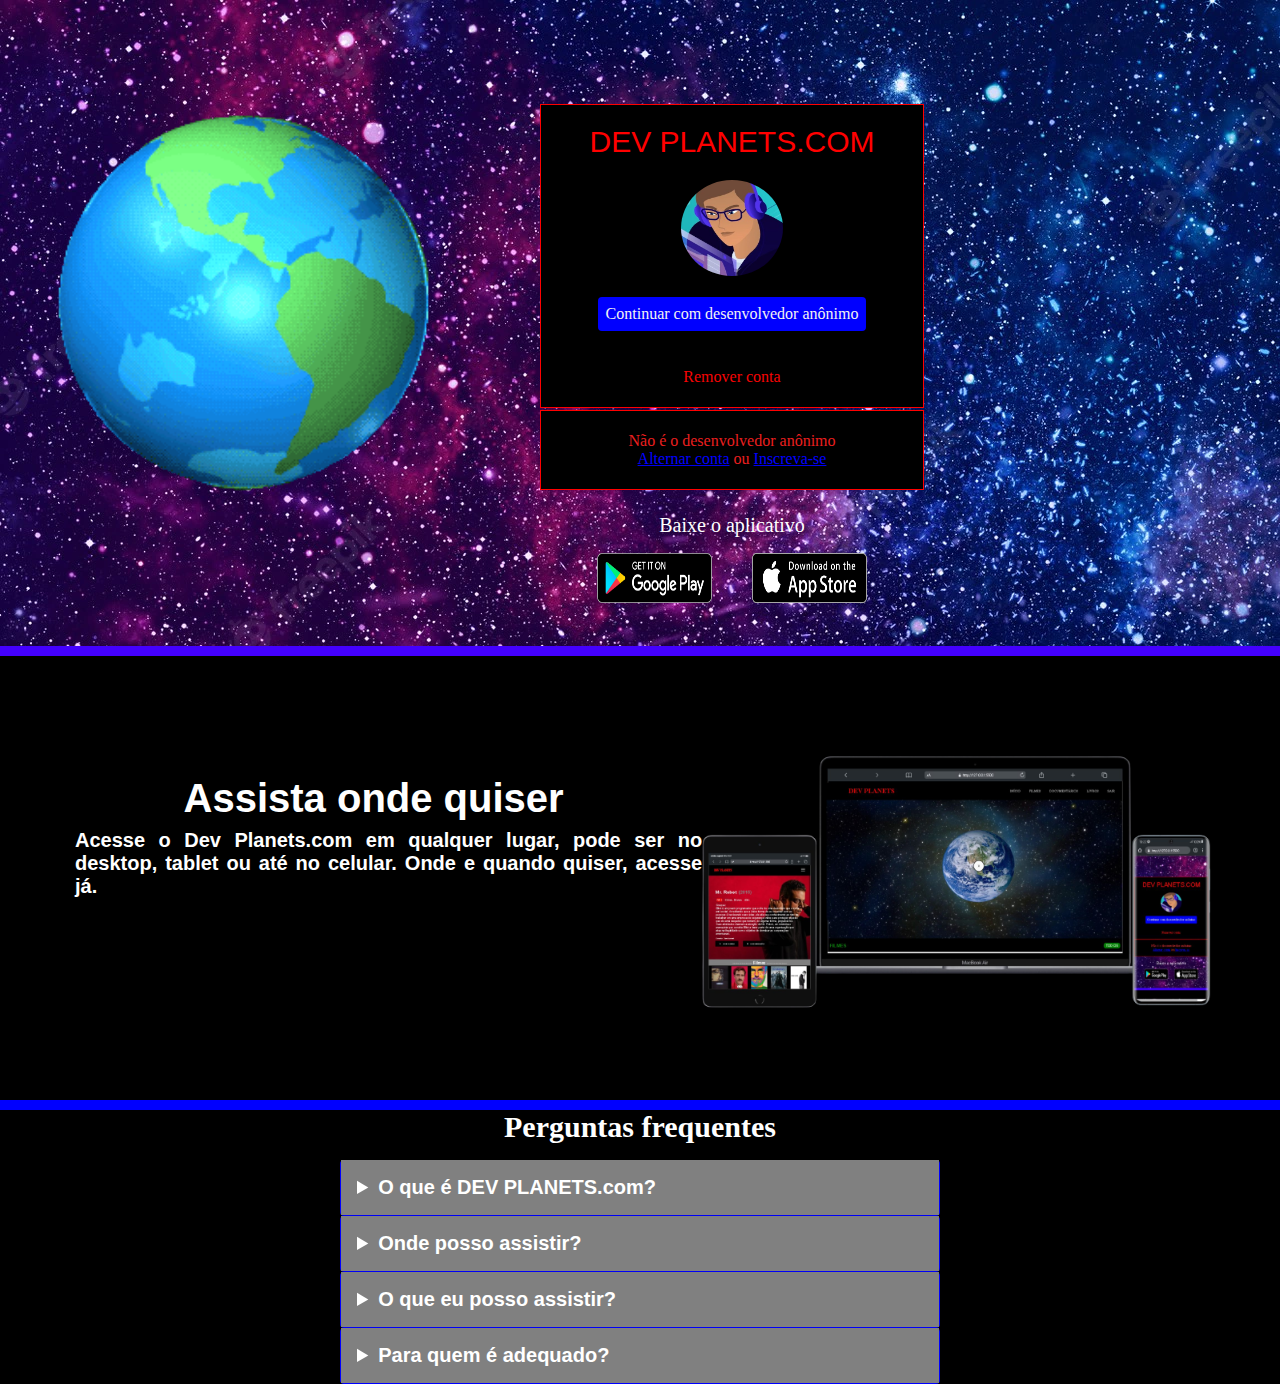
<file: index.html>
<!DOCTYPE html>
<html lang="pt-br">
<head>
    <meta charset="UTF-8">
    <meta name="viewport" content="width=device-width, initial-scale=1.0">
    <link rel="stylesheet" href="css/style.css">
    <link rel="stylesheet" href="css/responsive.css">
    <script type="text/javascript" src="https://cdnjs.cloudflare.com/ajax/libs/jquery/3.5.1/jquery.min.js"></script>
    <title>Dev Planets.com</title>
</head>
<body> <!--Aqui começa toda a parte da area de login e do planeta girando-->
    <div class="loader"></div>
    <div class="planets">
        <img src="video/terra.gif">
    </div>
    <div class="wrapper--">
        <div class="container">
            <div class="group">
                <div class="logo">DEV PLANETS.COM</div>
                <div class="Foto_perfil">
                    <img src="img/foto_perfil.jpeg" alt="Foto do perfil">
                </div>
                <a href="home.html" class="login">Continuar com desenvolvedor anônimo</a>
                <a href="#" class="logout">Remover conta</a>
            </div>
            <div class="group">
                <p class="not-account">Não é o desenvolvedor anônimo</p>
                <p class="not-account">
                    <a href="#"><spam class="blue">Alternar conta</spam></a>
                    ou
                    <a href="#"><spam class="blue">Inscreva-se</spam></a>
                </p>
            </div>
            <div class="apps">
                <p class="get-apps">Baixe o aplicativo</p>
                <div class="download">
                    <a href="#" class="app-dowload"><img src="img/googleplay-button.png" width="115" height="50"></a>
                    <a href="#" class="app-dowload"><img src="img/apple-button.png" width="115" height="50"></a>
                </div>
            </div>
        </div>
    </div>
    <div class="clear"></div>
<!--Aqui é onde fica a imagens dos aparelhos que o site vai está funcionando-->
    <section class="aparelhos">
        <div class="descricao">
            <h1><b>Assista onde quiser</b></h1>
            <h2><b>Acesse o Dev Planets.com em qualquer
                 lugar, pode ser no desktop, tablet ou até no celular.
                 Onde e quando quiser, acesse já.</h2></b>
        </div>
        <div class="gadgets">
            <img src="img/Telas.png">
        </div>
    </section>
<!--Aqui é onde fica as perguntas frequentes-->
    <footer>
        <h1>Perguntas frequentes</h1>
        <section class="section2">
            <details class="pergunta">
                <summary class="titulo">O que é DEV PLANETS.com?</summary>
                <p class="text">A DEV PLANETS é um serviço de trasmissão
                    online que oferece uma variedade de filmes,
                    documentários e livros premiados em milhares
                    de aparelhos conectados à internet.
                    <br>
                    <br>
                    É possível ver os filmes e documentários sem nenhum
                    comercial e sempre com novidades novas.
                </p>
            </details>
            <details class="pergunta">
                <summary class="titulo">Onde posso assistir?</summary>
                <p class="text">Onde quiser, quando quiser. Faça login
                    com sua conta para começar a assitir no computador
                    ou em um aparelho conectado à internet.
                    <br>
                    <br>
                    É possivel usar o Dev Planets em seu smartphones,
                    desktop, tablets, aparelhos de streaming e videogames.
                </p>
            </details>
            <details class="pergunta">
                <summary class="titulo">O que eu posso assistir?</summary>
                <p class="text">A Dev Planets contém um catálogo com 
                    uma variedade de filmes, documentários e muito mais.
                </p>
            </details>
            <details class="pergunta">
                <summary class="titulo">Para quem é adequado?</summary>
                <p class="text">Para todos amantes da tecnologia ou quem 
                    quer começar na área da tecnologia, pode ser iniciantes 
                    ou com níveis avançados em programação. É sempre bom está
                    atualizado nesse mundo da tecnologia.
                </p>
            </details>
        </section>
    </footer>

  

    <script src="js/main.js"></script>
    
    

    


</body>
</html>
</file>
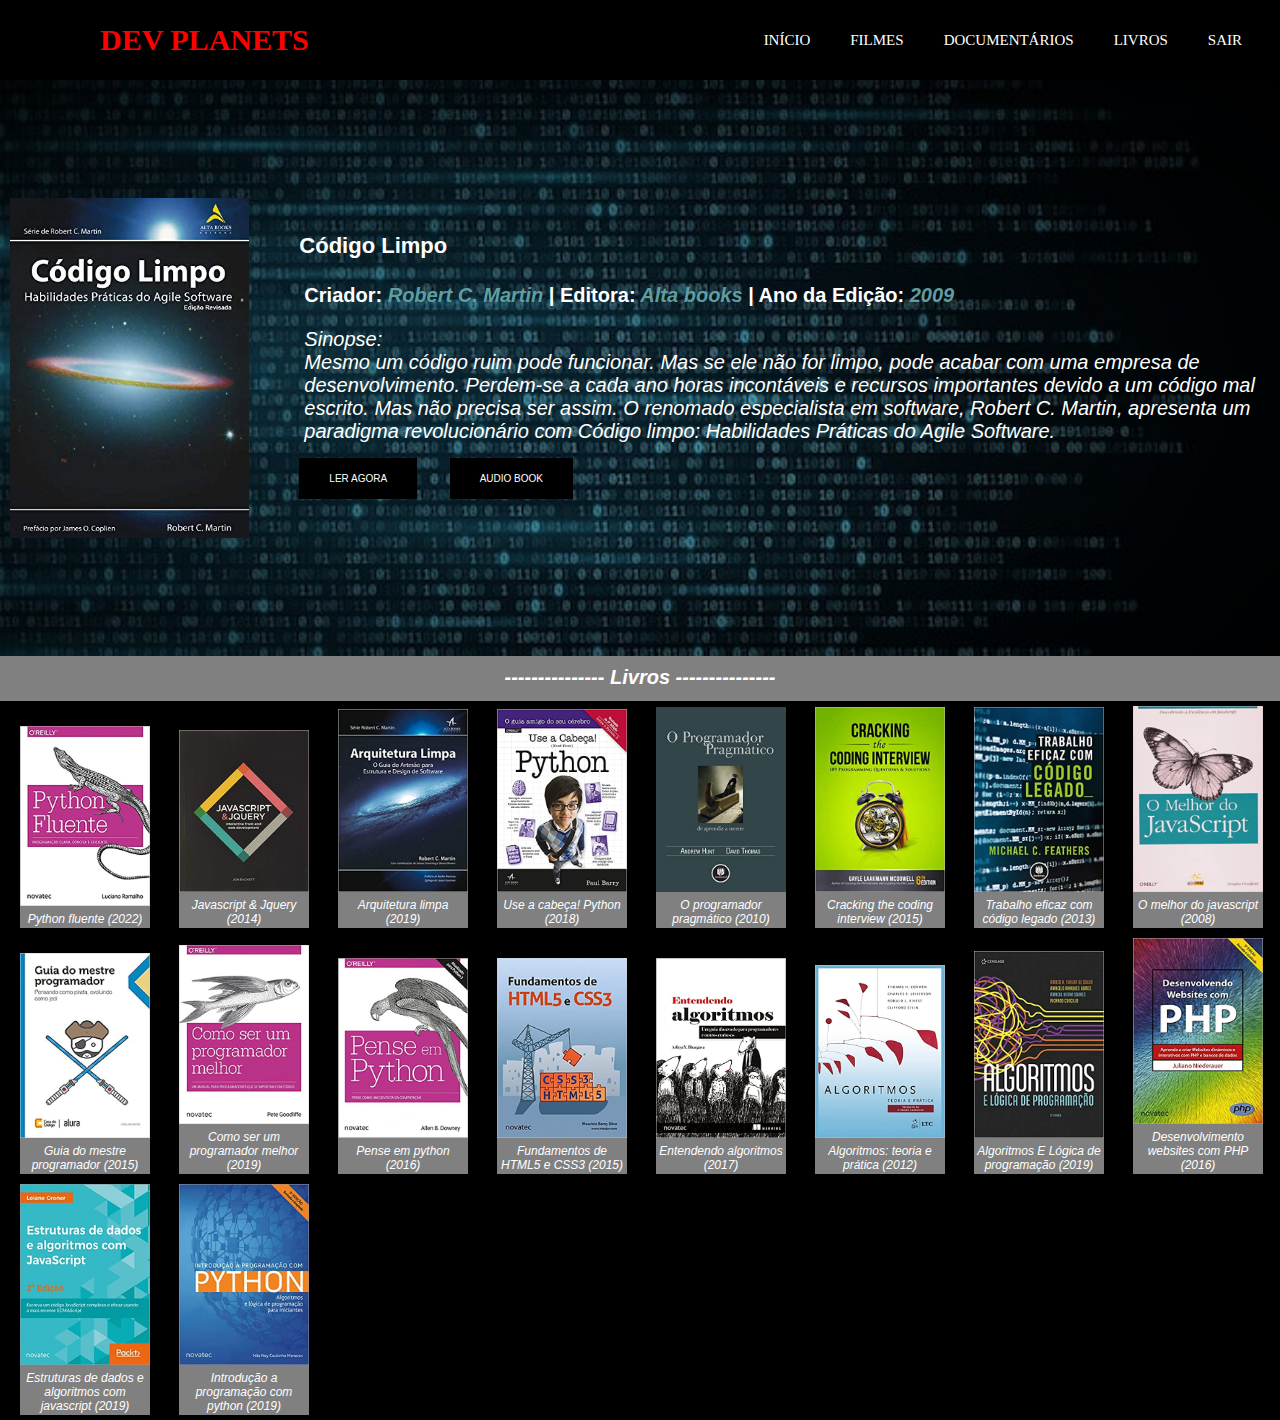
<file: book.html>
<!DOCTYPE html>
<html lang="pt-br">
<head>
    <meta charset="UTF-8">
    <meta name="viewport" content="width=device-width, initial-scale=1.0">
    <link rel="stylesheet" href="css/book.css">
    <link rel="stylesheet" href="css/responsive.css">
    <link rel='stylesheet' href='https://cdn-uicons.flaticon.com/uicons-solid-rounded/css/uicons-solid-rounded.css'>
    <script type="text/javascript" src="https://cdnjs.cloudflare.com/ajax/libs/jquery/3.5.1/jquery.min.js"></script>
    <title>Dev Planets.com</title>
</head>
<body>
    <div class="loader"></div>
    <nav><!--Essa parte é do NAVBAR-->
        <input type="checkbox" id="check">
        <label for="check" class="checkbtn">
            <i class="fi fi-sr-menu-burger"></i>
        </label>
        <label class="logo">Dev planets</label>
        <ul>
            <li><a href="home.html">Início</a></li>
            <li><a href="filme.html">Filmes</a></li>
            <li><a href="documentary.html">Documentários</a></li>
            <li><a href="book.html">Livros</a></li>
            <li><a href="index.html">Sair</a></li>
        </ul>
    </nav>
    <main><!--Aqui em baixo fica um filme que vai ser o principal-->
        <div class="book_page">
            <img src="img/livros/código limpo.jpg" alt="O código limpo">
            <div class="book_container">
                <h3 class="titulo">Código Limpo</h3>
                <h5 class="creator">
                    <span>Criador:<i> Robert C. Martin</i> | Editora:<i> Alta books</i> | Ano da Edição:<i> 2009</span>
                </h5>
                <p class="descricao_book">
                    Sinopse:<br>
                    Mesmo um código ruim pode funcionar. Mas se ele não for limpo, pode acabar com uma empresa de desenvolvimento. 
                    Perdem-se a cada ano horas incontáveis e recursos importantes devido a um código mal escrito. Mas não precisa ser 
                    assim. O renomado especialista em software, Robert C. Martin, apresenta um paradigma revolucionário com Código limpo: 
                    Habilidades Práticas do Agile Software. 
                </p>
                <div class="botoes">
                    <button role="button" class="botao">
                        <i class="fi fi-sr-play"></i>
                        LER AGORA
                    </button>
                    <button role="button" class="botao">
                        <i class="fi fi-sr-info"></i>
                        AUDIO BOOK
                    </button>
                </div>
            </div>
        </div>
    </main>
    <header><!--Aqui em baixo vai ficar todo o catalogo dos livros-->
        <h2 class="livros-catalog">--------------- Livros ---------------</h2>
    </header>
    <div class="livros">
        <img src="img/livros/Python Fluente.jpg" alt="Python fluente">
        <div class="desc">Python fluente (2022)</div>
    </div>
    <div class="livros">
        <img src="img/livros/JavaScript and Jquery.jpg" alt="Javascript & Jquery">
        <div class="desc">Javascript & Jquery (2014)</div>
    </div>
    <div class="livros">
        <img src="img/livros/Arquitetura limpa.jpg" alt="Arquitetura limpa">
        <div class="desc">Arquitetura limpa (2019)</div>
    </div>
    <div class="livros">
        <img src="img/livros/Use a Cabeça! Python.jpg" alt="Use a cabeça! Python">
        <div class="desc">Use a cabeça! Python (2018)</div>
    </div>
    <div class="livros">
        <img src="img/livros/O Programador Pragmático.jpg" alt="O programador pragmático">
        <div class="desc">O programador pragmático (2010)</div>
    </div>
    <div class="livros">
        <img src="img/livros/Cracking the Coding Interview.jpg" alt="Cracking the coding interview">
        <div class="desc">Cracking the coding interview (2015)</div>
    </div>
    <div class="livros">
        <img src="img/livros/Trabalho Eficaz com Código Legado.jpg" alt="Trabalho eficaz com código legado">
        <div class="desc">Trabalho eficaz com código legado (2013)</div>
    </div>
    <div class="livros">
        <img src="img/livros/O Melhor Do JavaScript.jpg" alt="O melhor do javascript">
        <div class="desc">O melhor do javascript (2008)</div>
    </div>
    <div class="livros">
        <img src="img/livros/GUIA DO MESTRE PROGRAMADOR.jpg" alt="Guia do mestre programador">
        <div class="desc">Guia do mestre programador (2015)</div>
    </div>
    <div class="livros">
        <img src="img/livros/Como ser um Programador Melhor.jpg" alt="Como ser um programador melhor">
        <div class="desc">Como ser um programador melhor (2019)</div>
    </div>
    <div class="livros">
        <img src="img/livros/Pense em Python.jpg" alt="Pense em python">
        <div class="desc">Pense em python (2016)</div>
    </div>
    <div class="livros">
        <img src="img/livros/Fundamentos de HTML5 e CSS3.jpg" alt="Fundamentos de HTML5 e CSS3">
        <div class="desc">Fundamentos de HTML5 e CSS3 (2015)</div>
    </div>
    <div class="livros">
        <img src="img/livros/Entendendo Algoritmos.jpg" alt="Entendendo algoritmos">
        <div class="desc">Entendendo algoritmos (2017)</div>
    </div>
    <div class="livros">
        <img src="img/livros/Algoritmos.jpg" alt="Algoritmos: teoria e prática">
        <div class="desc">Algoritmos: teoria e prática (2012)</div>
    </div>
    <div class="livros">
        <img src="img/livros/Algoritmos E Lógica Da Programação.jpg" alt="Algoritmos E Lógica de programação">
        <div class="desc">Algoritmos E Lógica de programação (2019)</div>
    </div>
    <div class="livros">
        <img src="img/livros/Desenvolvendo Websites com PHP.jpg" alt="Desenvolvimento websites com PHP">
        <div class="desc">Desenvolvimento websites com PHP (2016)</div>
    </div>
    <div class="livros">
        <img src="img/livros/Estruturas de Dados e Algoritmos com JavaScrip.jpg" alt="Estruturas de dados e algoritmos com javascript">
        <div class="desc">Estruturas de dados e algoritmos com javascript (2019)</div>
    </div>
    
    <div class="livros">
        <img src="img/livros/Introdução à Programação com Python.jpg" alt="Introdução a programação com python">
        <div class="desc">Introdução a programação com python (2019)</div>
    </div>


    <script src="js/main.js"></script>

</body>
</html>
</file>
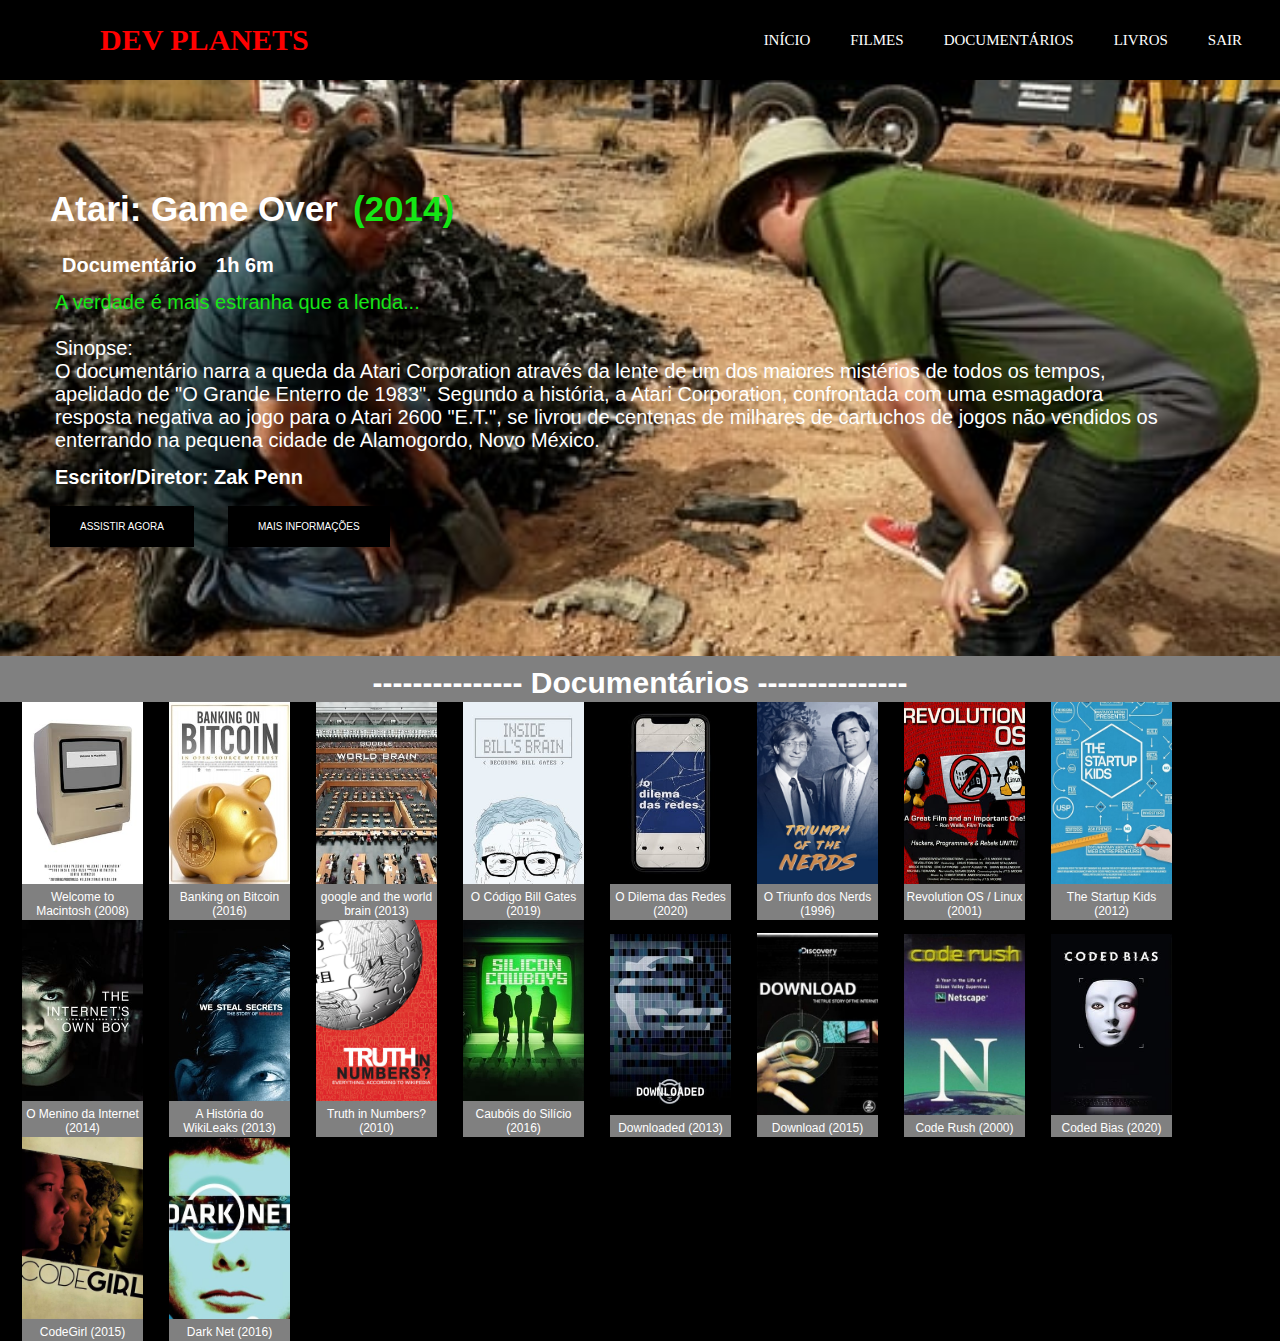
<file: documentary.html>
<!DOCTYPE html>
<html lang="pt-br">
<head>
    <meta charset="UTF-8">
    <meta name="viewport" content="width=device-width, initial-scale=1.0">
    <link rel="stylesheet" href="css/documentary.css">
    <link rel="stylesheet" href="css/responsive.css">
    <link rel='stylesheet' href='https://cdn-uicons.flaticon.com/uicons-solid-rounded/css/uicons-solid-rounded.css'>
    <script type="text/javascript" src="https://cdnjs.cloudflare.com/ajax/libs/jquery/3.5.1/jquery.min.js"></script>
    <title>Dev Planets.com</title>
</head>
<body>
    <div class="loader"></div>
    <nav><!--Essa parte é do NAVBAR-->
        <input type="checkbox" id="check">
        <label for="check" class="checkbtn">
            <i class="fi fi-sr-menu-burger"></i>
        </label>
        <label class="logo">Dev planets</label>
        <ul>
            <li><a href="home.html">Início</a></li>
            <li><a href="filme.html">Filmes</a></li>
            <li><a href="documentary.html">Documentários</a></li>
            <li><a href="book.html">Livros</a></li>
            <li><a href="index.html">Sair</a></li>
        </ul>
    </nav>
    <main><!--Aqui em baixo fica um documentário que vai ser o principal-->
        <div class="document_page">
            <div class="document_container">
                <h3 class="titulo">Atari: Game Over<span>(2014)</span></h3>
                <h4 class="info">
                    <span>Documentário</span>
                    <span>1h 6m</span>
                </h4>
                <p class="descricao_document">
                    <span>A verdade é mais estranha que a lenda...</span><br><br>
                    Sinopse:<br>
                    O documentário narra a queda da Atari Corporation através da lente de um dos maiores mistérios de todos os tempos, 
                    apelidado de "O Grande Enterro de 1983". Segundo a história, a Atari Corporation, confrontada com uma esmagadora 
                    resposta negativa ao jogo para o Atari 2600 "E.T.", se livrou de centenas de milhares de cartuchos de jogos não 
                    vendidos os enterrando na pequena cidade de Alamogordo, Novo México.
                </p>
                <h5 class="creator">
                    <span>Escritor/Diretor: Zak Penn</span>
                </h5>
                <div class="botoes">
                    <button role="button" class="botao">
                        <i class="fi fi-sr-play"></i>
                        ASSISTIR AGORA
                    </button>
                    <button role="button" class="botao">
                        <i class="fi fi-sr-info"></i>
                        MAIS INFORMAÇÕES
                    </button>
                 </div>
            </div>
        </div>
    </main>
    <header><!--Aqui em baixo vai ficar todo o catalogo dos filmes-->
        <h2 class="document-catalog">--------------- Documentários ---------------</h2>
    </header>
    
    <div class="documentary">
        <img src="img/documentários/Welcome to macintosh.jpg" alt="Welcome to Macintosh">
        <div class="desc">Welcome to Macintosh (2008)</div>
    </div>
    <div class="documentary">
        <img src="img/documentários/Banking on Bitcoin.jpg" alt="Banking on Bitcoin">
        <div class="desc">Banking on Bitcoin (2016)</div>
    </div>
    <div class="documentary">
        <img src="img/documentários/Google e o cerebro do mundo.jpg" alt="Google e o Cérebro do Mundo">
        <div class="desc">google and the world brain (2013)</div>
    </div>
    <div class="documentary">
        <img src="img/documentários/O código Bill Gates.jpg" alt="O Código Bill Gates">
        <div class="desc">O Código Bill Gates (2019)</div>
    </div>
    <div class="documentary">
        <img src="img/documentários/O dilema das redes.jpg" alt="O Dilema das Redes">
        <div class="desc">O Dilema das Redes (2020)</div>
    </div>
    <div class="documentary">
        <img src="img/documentários/O triunfo dos nerds.jpg" alt="O Triunfo dos Nerds">
        <div class="desc">O Triunfo dos Nerds (1996)</div>
    </div>
    <div class="documentary">
        <img src="img/documentários/Revolution OS.jpg" alt="Revolution OS">
        <div class="desc">Revolution OS / Linux (2001)</div>
    </div>
    <div class="documentary">
        <img src="img/documentários/the Startup kids.jpg" alt="The Startup Kids">
        <div class="desc">The Startup Kids (2012)</div>
    </div>
    <div class="documentary">
        <img src="img/documentários/O menino da internet a historia da Aaron swartz.jpg" alt="O Menino da Internet">
        <div class="desc">O Menino da Internet (2014)</div>
    </div>
    <div class="documentary">
        <img src="img/documentários/Roubamos Segredos-A historia do wikileaks.jpg" alt="A História do WikiLeaks">
        <div class="desc">A História do WikiLeaks (2013)</div>
    </div>
    <div class="documentary">
        <img src="img/documentários/Truth in numbers Everything, According to Wikipedia.jpg" alt="Truth in Numbers? Everything, According to Wikipedia">
        <div class="desc">Truth in Numbers? (2010)</div>
    </div>
    <div class="documentary">
        <img src="img/documentários/Silicon Cowboys.jpg" alt="Caubóis do Silício">
        <div class="desc">Caubóis do Silício (2016)</div>
    </div>
    <div class="documentary">
        <img src="img/documentários/Downloaded a saga do napster.jpg" alt="Downloaded Saga Do Napster">
        <div class="desc">Downloaded (2013)</div>
    </div>
    <div class="documentary">
        <img src="img/documentários/A verdadeira história da internet.jpg" alt="Download">
        <div class="desc">Download (2015)</div>
    </div>
    <div class="documentary">
        <img src="img/documentários/Code rush.jpg" alt="Code Rush">
        <div class="desc">Code Rush (2000)</div>
    </div>
    <div class="documentary">
        <img src="img/documentários/Coded bias.jpg" alt="Coded Bias">
        <div class="desc">Coded Bias (2020)</div>
    </div>
    <div class="documentary">
        <img src="img/documentários/Codegirl.jpg" alt="CodeGirl">
        <div class="desc">CodeGirl (2015)</div>
    </div>
    <div class="documentary">
        <img src="img/documentários/Dark net  rede social.jpg" alt="Dark net">
        <div class="desc">Dark Net (2016)</div>
    </div>

    <script src="js/main.js"></script>

</body>
</html>
</file>
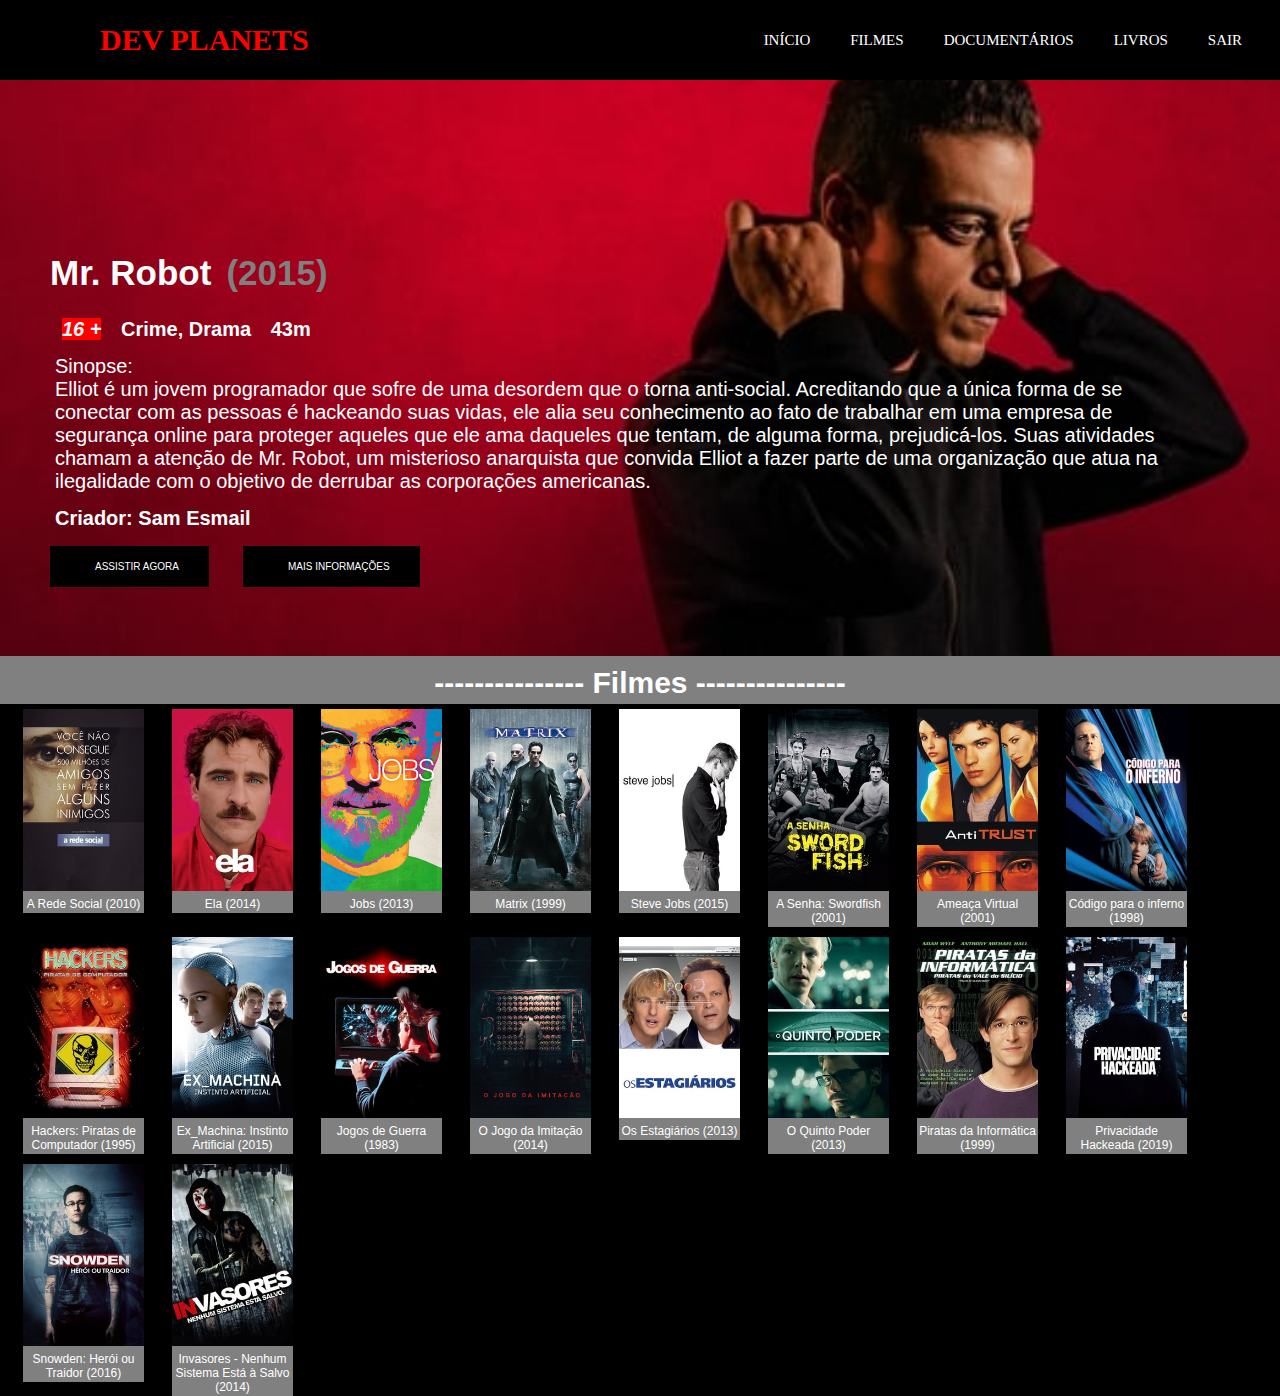
<file: filme.html>
<!DOCTYPE html>
<html lang="pt-br">
<head>
    <meta charset="UTF-8">
    <meta name="viewport" content="width=device-width, initial-scale=1.0">
    <link rel="stylesheet" href="css/movie.css">
    <link rel="stylesheet" href="css/responsive.css">
    <link rel='stylesheet' href='https://cdn-uicons.flaticon.com/uicons-solid-rounded/css/uicons-solid-rounded.css'>
    <script type="text/javascript" src="https://cdnjs.cloudflare.com/ajax/libs/jquery/3.5.1/jquery.min.js"></script>
    <title>Dev Planets.com</title>
</head>
<body>
    <div class="loader"></div>
    <nav><!--Essa parte é do NAVBAR-->
        <input type="checkbox" id="check">
        <label for="check" class="checkbtn">
            <i class="fi fi-sr-menu-burger"></i>
        </label>
        <label class="logo">Dev planets</label>
        <ul>
            <li><a href="home.html">Início</a></li>
            <li><a href="filme.html">Filmes</a></li>
            <li><a href="documentary.html">Documentários</a></li>
            <li><a href="book.html">Livros</a></li>
            <li><a href="index.html">Sair</a></li>
        </ul>
    </nav>
    <main><!--Aqui em baixo fica um filme que vai ser o principal-->
        <div class="movie_page">
            <div class="movie_container">
                <h3 class="titulo">Mr. Robot<span>(2015)</span> </h3>
                <h4 class="info">
                    <span><i>16 +</i></span>
                    <span>Crime, Drama</span>
                    <span>43m</span>
                </h4>
                <p class="descricao_movie">
                    Sinopse:<br>
                    Elliot é um jovem programador que sofre de uma desordem que o torna anti-social. Acreditando que a única forma de se 
                    conectar com as pessoas é hackeando suas vidas, ele alia seu conhecimento ao fato de trabalhar em uma empresa de 
                    segurança online para proteger aqueles que ele ama daqueles que tentam, de alguma forma, prejudicá-los. Suas 
                    atividades chamam a atenção de Mr. Robot, um misterioso anarquista que convida Elliot a fazer parte de uma organização 
                    que atua na ilegalidade com o objetivo de derrubar as corporações americanas.
                </p>
                <h5 class="creator">
                    <span>Criador: Sam Esmail</span>
                </h5>
                <div class="botoes">
                    <button role="button" class="botao">
                        <i class="fi fi-sr-play"></i>
                        ASSISTIR AGORA
                    </button>
                    <button role="button" class="botao">
                        <i class="fi fi-sr-info"></i>
                        MAIS INFORMAÇÕES
                    </button>
                 </div>
            </div>
        </div>
    </main>
    <header><!--Aqui em baixo vai ficar todo o catalogo dos filmes-->
        <h2 class="movie-catalog">--------------- Filmes ---------------</h2>
    </header>
    <div class="movies">
        <img src="img/filmes/A rede social.jpg" alt="A rede social">
        <div class="desc">A Rede Social (2010)</div>
    </div>
    <div class="movies">
        <img src="img/filmes/Ela.jpg" alt="Ela">
        <div class="desc">Ela (2014)</div>
    </div>
    <div class="movies">
        <img src="img/filmes/Jobs.jpg" alt="Jobs">
        <div class="desc">Jobs (2013)</div>
    </div>
    <div class="movies">
        <img src="img/filmes/Matrix.jpg" alt="Matrix">
        <div class="desc">Matrix (1999)</div>
    </div>
    <div class="movies">
        <img src="img/filmes/Steve jobs.jpg" alt="Steve Jobs">
        <div class="desc">Steve Jobs (2015)</div>
    </div>
    <div class="movies">
        <img src="img/filmes/A senha swordfish.jpg" alt="A senha swordfish">
        <div class="desc">A Senha: Swordfish (2001)</div>
    </div>
    <div class="movies">
        <img src="img/filmes/Ameaça Virtual.jpg" alt="Ameaça Virtual">
        <div class="desc">Ameaça Virtual (2001)</div>
    </div>
    <div class="movies">
        <img src="img/filmes/Código para o inferno.jpg" alt="Código para o inferno">
        <div class="desc">Código para o inferno (1998)</div>
    </div>
    <div class="movies">
        <img src="img/filmes/Hackers, piratas de computador.jpg" alt="Hackers: Piratas de Computador">
        <div class="desc">Hackers: Piratas de Computador (1995)</div>
    </div>
    <div class="movies">
        <img src="img/filmes/instinto artificial.jpg" alt="Ex_Machina: Instinto Artificial">
        <div class="desc">Ex_Machina: Instinto Artificial (2015)</div>
    </div>
    <div class="movies">
        <img src="img/filmes/jogos de guerra.jpg" alt="Jogos de Guerra">
        <div class="desc">Jogos de Guerra (1983)</div>
    </div>
    <div class="movies">
        <img src="img/filmes/O jogo da imitação.jpg" alt="O Jogo da Imitação">
        <div class="desc">O Jogo da Imitação (2014)</div>
    </div>
    <div class="movies">
        <img src="img/filmes/Os estagiários.jpg" alt="Os Estagiários">
        <div class="desc">Os Estagiários (2013)</div>
    </div>
    <div class="movies">
        <img src="img/filmes/O quinto poder.jpg" alt="O Quinto Poder">
        <div class="desc">O Quinto Poder (2013)</div>
    </div>
    <div class="movies">
        <img src="img/filmes/Piratas da informática.jpg" alt="Piratas da Informática">
        <div class="desc">Piratas da Informática (1999)</div>
    </div>
    <div class="movies">
        <img src="img/filmes/Privacidade hackeada.jpg" alt="Privacidade Hackeada">
        <div class="desc">Privacidade Hackeada (2019)</div>
    </div>
    <div class="movies">
        <img src="img/filmes/Snowden - herói ou traidor.jpg" alt="Snowden: Herói ou Traidor">
        <div class="desc">Snowden: Herói ou Traidor (2016)</div>
    </div>
    <div class="movies">
        <img src="img/filmes/Invasores nenhum sistema está salvo.jpg" alt="Invasores - Nenhum Sistema Está à Salvo">
        <div class="desc">Invasores - Nenhum Sistema Está à Salvo (2014)</div>
    </div>

    <script src="js/main.js"></script>

</body>
</html>
</file>
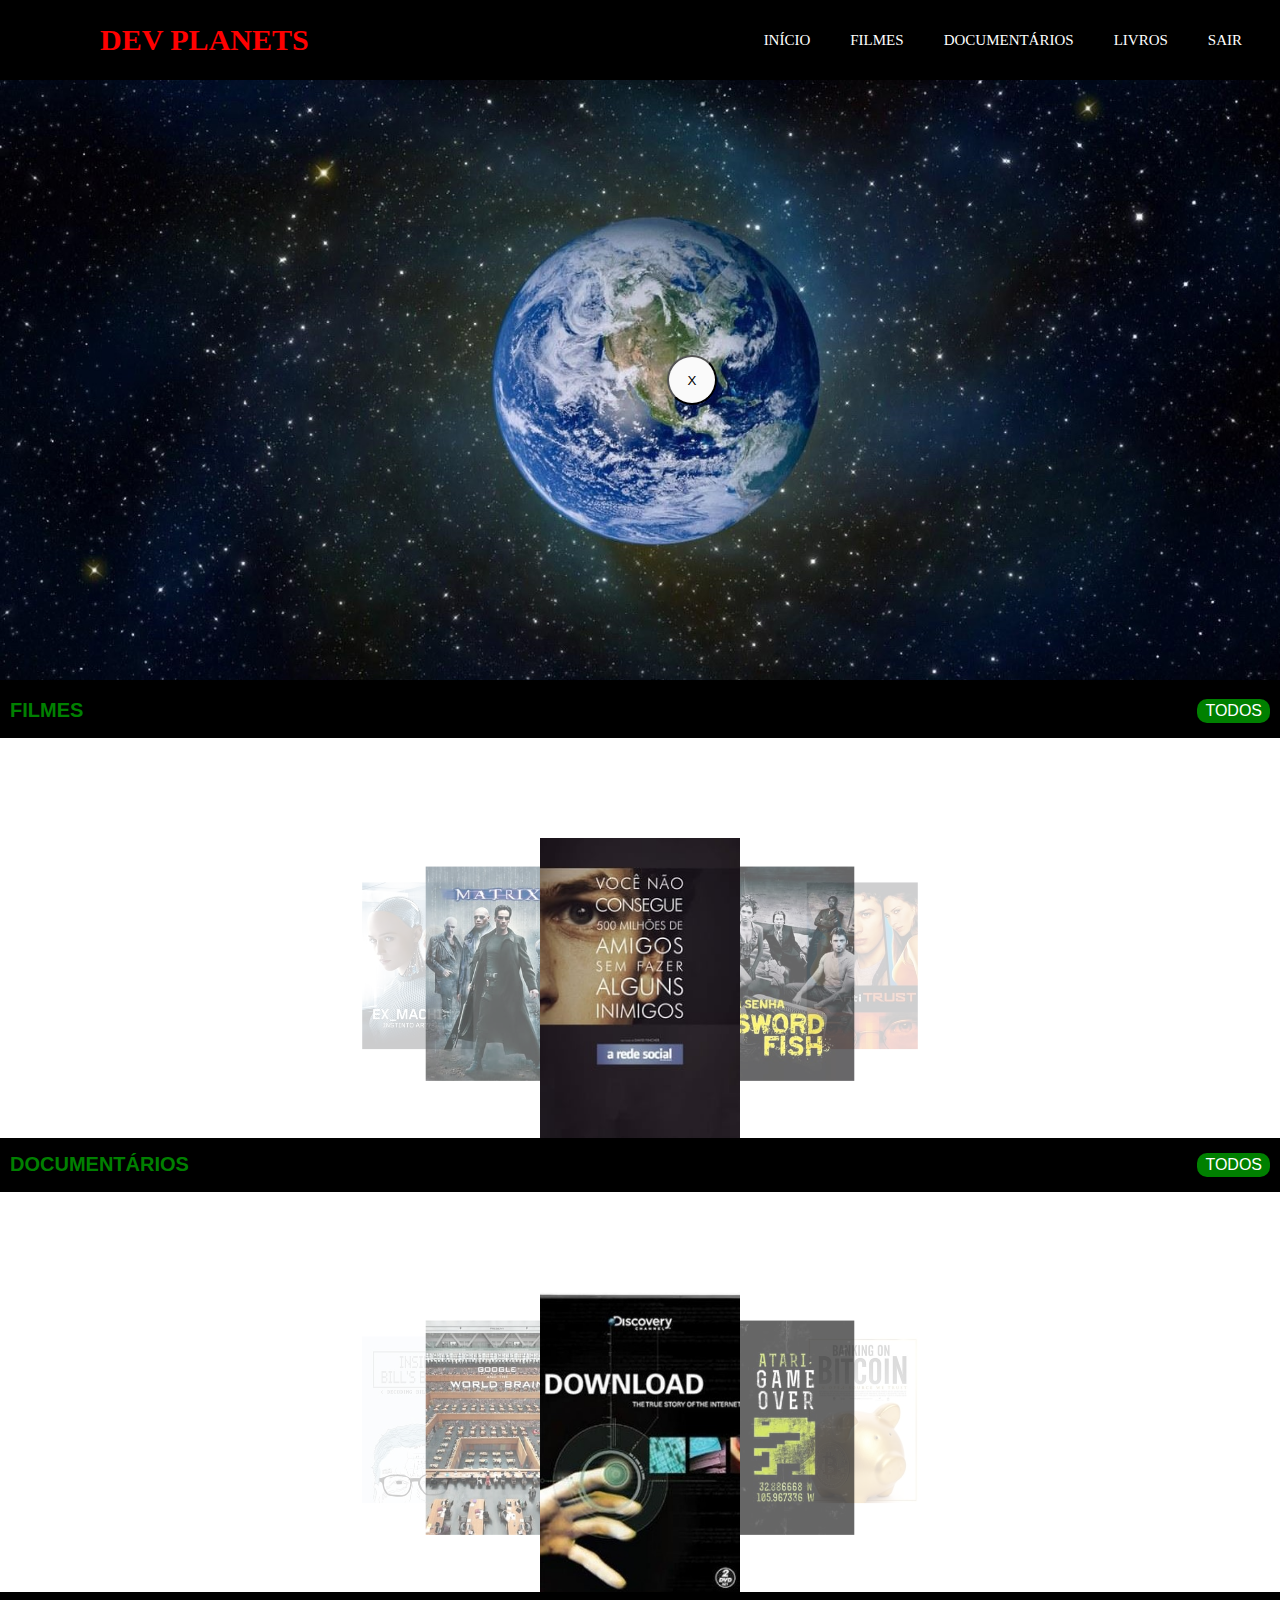
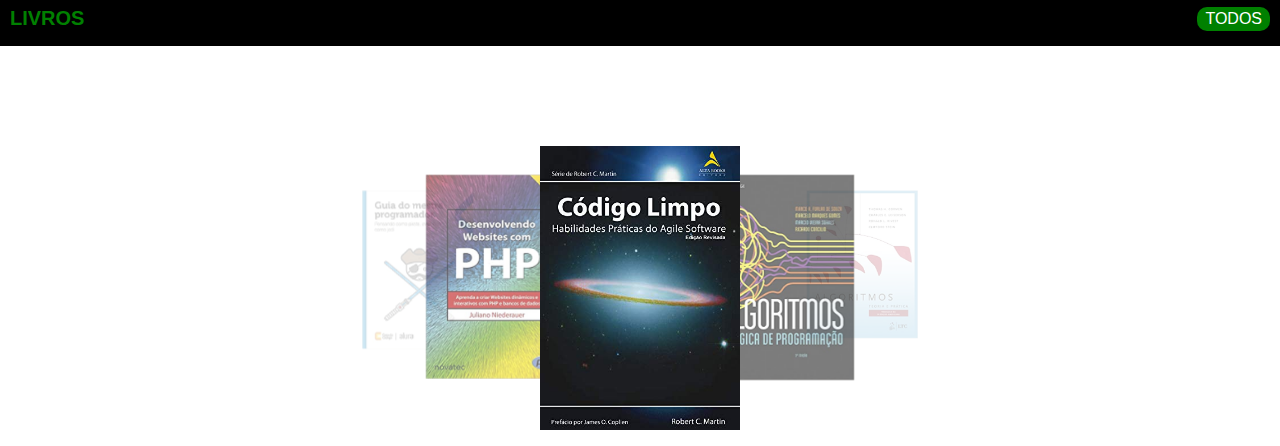
<file: home.html>
<!DOCTYPE html>
<html lang="pt-br">
<head>
    <meta charset="UTF-8">
    <meta name="viewport" content="width=device-width, initial-scale=1.0">
    <link rel="stylesheet" href="css/home.css">
    <link rel="stylesheet" href="css/responsive.css">
    <link rel='stylesheet' href='https://cdn-uicons.flaticon.com/uicons-solid-rounded/css/uicons-solid-rounded.css'>
    <script type="text/javascript" src="https://cdnjs.cloudflare.com/ajax/libs/jquery/3.5.1/jquery.min.js"></script>
    <!--Link para materialize-->
    
    <!--Jquery-->
    <script type="text/javascript" src="https://cdnjs.cloudflare.com/ajax/libs/jquery/3.5.1/jquery.min.js"></script>
    <title>Dev Planets.com</title>
</head>
<body>
  <div class="loader"></div>
    <nav><!--Essa parte é do NAVBAR-->
        <input type="checkbox" id="check">
        <label for="check" class="checkbtn">
            <i class="fi fi-sr-menu-burger"></i>
        </label>
        <label class="logo">Dev planets</label>
        <ul>
            <li><a href="home.html">Início</a></li>
            <li><a href="filme.html">Filmes</a></li>
            <li><a href="documentary.html">Documentários</a></li>
            <li><a href="book.html">Livros</a></li>
            <li><a href="index.html">Sair</a></li>
        </ul>
    </nav>
    <main><!--Aqui em baixo vai ficar uma mensagem que o usuario vai ver ao entra no site -->
      <!-- Modal Trigger -->
      <div class="botao">
        <div class="home"><!--Aqui fica a imagem de fundo da pagina home-->
          <button data-target="structure" class="btn modal-trigger toque white">X</button>
        </div>
      </div>
      <!-- Modal Structure -->
      <div id="structure" class="modal">
        <div class="modal-content">
          <h1 class="titulo">Bem-vindo ao "Dev Planets".</h4>
          <p class="descricao"><br>
            Estamos aqui para ajudar você programador iniciante ou avançado,
            a ter uma base ou uma ajuda aos seus projetos.  Quem não gosta de filmes, ler um bom livro ou ver 
            um belo documentário que pode trazer boas para seus projetos. 
            <br>
            <br>
            Aqui você vai poder ver isso então seja muito bem-vindo 
            e aperte os cintos em seu foguete pois estaremos viajando para um universo 
            chamado programação
          </p>
        </div>
        <div class="modal-footer">
          <button class="btn modal-close modal-action">OBRIGADO(A)</button>
        </div>
      </div>
    </main>
     <!--Aqui em baixo vai ficar toda a parte do carrosel, e os seus header-->
    <header>
        <h2 class="header-catalog">Filmes<span><a href="filme.html" class="todos">TODOS</a>
        </span></span></h2>
    </header>
    <div class="carousel"><!--Aqui vai ficar algumas fotos dos filmes -->
      <a class="carousel-item" href="#"><img src="img/filmes/A rede social.jpg"></a>
      <a class="carousel-item" href="#"><img src="img/filmes/A senha swordfish.jpg"></a>
      <a class="carousel-item" href="#"><img src="img/filmes/Ameaça Virtual.jpg"></a>
      <a class="carousel-item" href="#"><img src="img/filmes/Código para o inferno.jpg"></a>
      <a class="carousel-item" href="#"><img src="img/filmes/Ela.jpg"></a>
      <a class="carousel-item" href="#"><img src="img/filmes/Mr.Robot2.jpg"></a>
      <a class="carousel-item" href="#"><img src="img/filmes/Hackers, piratas de computador.jpg"></a>
      <a class="carousel-item" href="#"><img src="img/filmes/instinto artificial.jpg"></a>
      <a class="carousel-item" href="#"><img src="img/filmes/Matrix.jpg"></a>
    </div>
    
    <header><!--Aqui vai ficar algumas fotos dos documentarios -->
      <h2 class="header-catalog">Documentários<span><a href="documentary.html" class="todos">TODOS</a>
      </span></span></h2>
    </header>
    <div class="carousel">
      <a class="carousel-item" href="#"><img src="img/documentários/A verdadeira história da internet.jpg"></a>
      <a class="carousel-item" href="#"><img src="img/documentários/Atari game over.jpg"></a>
      <a class="carousel-item" href="#"><img src="img/documentários/Banking on Bitcoin.jpg"></a>
      <a class="carousel-item" href="#"><img src="img/documentários/Welcome to macintosh.jpg"></a>
      <a class="carousel-item" href="#"><img src="img/documentários/Truth in numbers Everything, According to Wikipedia.jpg"></a>
      <a class="carousel-item" href="#"><img src="img/documentários/Silicon Cowboys.jpg"></a>
      <a class="carousel-item" href="#"><img src="img/documentários/O triunfo dos nerds.jpg"></a>
      <a class="carousel-item" href="#"><img src="img/documentários/O código Bill Gates.jpg"></a>
      <a class="carousel-item" href="#"><img src="img/documentários/Google e o cerebro do mundo.jpg"></a>
    </div>

    <header><!--Aqui vai ficar algumas fotos dos livros -->
      <h2 class="header-catalog">Livros<span><a href="book.html" class="todos">TODOS</a>
      </span></span></h2>
    </header>
    <div class="carousel">
      <a class="carousel-item" href="#"><img src="img/livros/código limpo.jpg"></a>
      <a class="carousel-item" href="#"><img src="img/livros/Algoritmos E Lógica Da Programação.jpg"></a>
      <a class="carousel-item" href="#"><img src="img/livros/Algoritmos.jpg"></a>
      <a class="carousel-item" href="#"><img src="img/livros/Como ser um Programador Melhor.jpg"></a>
      <a class="carousel-item" href="#"><img src="img/livros/Trabalho Eficaz com Código Legado.jpg"></a>
      <a class="carousel-item" href="#"><img src="img/livros/O Melhor Do JavaScript.jpg"></a>
      <a class="carousel-item" href="#"><img src="img/livros/Introdução à Programação com Python.jpg"></a>
      <a class="carousel-item" href="#"><img src="img/livros/GUIA DO MESTRE PROGRAMADOR.jpg"></a>
      <a class="carousel-item" href="#"><img src="img/livros/Desenvolvendo Websites com PHP.jpg"></a>
    </div>
    

    <script src="js/materialize.js"></script>
    <script src="js/main.js"></script>
</body>
</html>
</file>
<file: css/style.css>
* {
    padding: 0;
    margin: 0;
    box-sizing: border-box;
}

html, body {
    height: 100%;

}
    

body{
    background: url(../img/fundo-do-login.jpg);/*Imagem de fundo do site*/
    background-repeat: no-repeat;
    background-size:auto;
    height: auto;
    width: auto;
    margin-top: 2.7cm;
    margin-bottom: 500px;
}
/*toda a estrutura da area de login e do planeta fica aqui*/
.planets{
    float: left;
}

.planets img{
    width: 400px;
    margin-left: 40px;
    margin-right: 100px;

}
.wrapper{
    display: flex;
    align-items: center;
    justify-content: start;
    width: 60%;
    height: 100vh;

}

.container{
    display: flex;
    align-items: center;
    justify-content: space-around;
    flex-direction: column;
    width: 30%;
    min-height: 34rem;
    text-align: center;
    float: both;
    margin-top: 50px;
}

.group{
    display: flex;
    justify-content: space-between;
    align-items: center;
    flex-direction: column;
    background-color: black;
    width: 100%;
    padding: 1.3rem 0;
    border: 1px solid red;
}

.group:nth-child(1){
    min-height: 19rem;
}

.logo{
    color: red;
    font-family: Arial, Helvetica, sans-serif;
    font-size: 30px;
}

.Foto_perfil{
    display: flex;
    justify-content: center;
    align-items: center;
    border-radius: 50%;
    overflow: hidden;
}

.Foto_perfil img{
    height: 6rem;
}

.login{
    background-color: blue;
    color: rgb(243, 243, 243);
    padding: 8px;
    border-radius: 4px;
    text-decoration: none;
}

.logout{
    color: rgb(248, 4, 4);
    margin-top: 1rem;
    text-decoration: none;
}

.not-account{
    color: rgb(235, 31, 31);
}

.blue{
    color: blue;

}

.apps{
    display: flex;
    flex-direction: column;
    align-items: center;
    justify-content: center;
    width: 100%;
    padding: 1.3rem 0;
    color: white;
    font-size: 20px;
}

.download{
    display: flex;
    width: 100%;
    justify-content: space-evenly;
    align-items: center;
    padding: 1rem;
}

.app-download{
    height: 3rem;
    width: 10rem;
    background-size: cover;
}

.app-download:nth-child(1)img{
    max-width: 200px;
    max-height: 150px;
    width: auto;
    height: auto;
}

.app-download:nth-child(2)img{
    max-width: 200px;
    max-height: 150px;
    width: auto;
    height: auto;
}
/*Estrutura da imagem de todos os aparelhos */
.aparelhos{
    display: flex;
    background: black;
    padding: 70px 45px;
    border-top: 10px rgb(68, 0, 255) solid;


}

.gadgets img{
    height: 300px;
}

.descricao{
    margin-top: 50px;
    
}

.descricao h1,h2{
    color: white;
    font-family: Arial, Helvetica, sans-serif;
    font-size: clamp(1em, 1em + 1vw, 1.5em);
    
}

.descricao h1{
    text-align: center;
    margin: 0px 0px 8px;
    font-size: 40px;
}

.descricao h2{
    text-align: justify;
    margin-left: 30px;
    font-size: 20px;
}

.clear{
    clear: both;
}

/*Area onde fica as perguntas frequentes*/
.section2{
    background: black;
    position: relative;
}


.pergunta{
    margin-left: auto;
    margin-right: auto;
    max-width: 600px;
    box-shadow: 1px 1px 3px  rgba(0, 0, 0, .25);
    border-radius: 4px;
    border: solid 1px blue;
    border-top: 10px black;
    font-family: Arial, Helvetica, sans-serif;

}

.titulo{
    cursor: pointer;
    font-weight: 600;
    padding: 16px;
    position: relative;
    font-family: Arial, Helvetica, sans-serif;
}


footer h1{
    text-align: center;
    background: black;
    border-top: 10px solid blue;
    color: white;
    height: 60px; 
    font-size: 30px;
}

section details summary{
    background-color: gray;
    padding: 2%;
    color: white;
    font-size: 20px;
}

footer p{
    color: white;
    background: gray;
    font-family: Arial, Helvetica, sans-serif;
    font-size: 18px;
    padding: 10px;
}

/*Estrutura do load*/
.loader{
    position: fixed;
    top: 0;
    left: 0;
    display: flex;
    height: 100vh;
    width: 100vw;
    justify-content: center;
    align-items: center;
    background-color:slateblue;
    transition: opacity 0.75s, visibility 0.75s;
}

.loader-hidden{
    opacity: 0;
    visibility: hidden;
}

.loader::after{
    content: "";
    width: 75px;
    height: 75px;
    border: 15px solid #dddddd;
    border-top-color: blue;
    border-radius: 50%;
    animation: loading 0.75s ease infinite;
}

@keyframes loading{
    from{
      transform: rotate(0turn);
    }
    to{
      transform: rotate(1turn);
    }
}
</file>
<file: css/responsive.css>
/*área da resposividade do login*/
@media (max-width:1204px){
    .wrapper {
        width:90%
    }

    .container{
        width: 100%;
    }

    .group{
        border: 1px solid red;
    }

    .planets{
        display: none;
    }

    .aparelhos{
        display: block;
    }

    .gadgets img{
        height: 200px;
    }

    .pergunta{
        max-height: 200px;
    }
    
}

@media (max-width:800px) {
    .wrapper{
        width: 90%;
    }

    .container{
        width: 100%;
    }

    .group{
        border: 1px solid red;
    }

    .planets{
        display: none;
    }

    .aparelhos{
        display: block;
    }

    .descricao h1{
        font-size: 28px;
    }
    
    .descricao h2{
        font-size: 18px;
    }

    .gadgets img{
        height: 170px;
    }

    .pergunta{
        max-height: 200px;
    }
}

/*área da resposividade do navbar e do logo*/
@media (max-width: 1024px){/*Para celular*/
    label.logo{
        font-size: 20px;
        padding-left: 40px ;
    }
    nav ul li a{
        font-size: 16px;
    }
}

@media (max-width: 800px){
    .checkbtn{/*Agora o ícone aparece pois está responsivo*/
        display: block;
    }

    ul{/*Lista de links responsivo*/
        position: fixed;
        width: 100%;
        height: 100%;
        background: black;
        top: 80px;
        left: -100%;
        text-align: center;
        transition: all .5s;
    }

    nav ul li{
        display: block;
        margin: 50px 0;
        line-height: 30px;
    }

    nav ul li a{
        font-size: 20px;
    }

    #check:checked ~ ul{
        left: 0;
    }

}
/*área da resposividade do modal*/
@media (max-width: 800px){/*Para tablet*/
    .toque{
        margin-left: 360px;
    }
}

@media (max-width:360px){/*Para celular*/
    .toque{
        margin-left:160px;
    }  
}


/*área da resposividade do filme*/
@media (max-width:768px){/*Para celular*/
    .movie_page{
        height: 630px;
        width: 100%;
        
    }
    .movie_page .titulo{
        font-size: 30px;
    }

    .movie_page .info, .descricao_movie{
        font-size: 16px;
        margin-right: 20px;
    }

    .creator{
        font-size: 12px;
    }

    .botao{
        margin-left: 30px;
    }

    .movie-catalog{
        height: 40px;
        font-size: 18px;
    }
    
    .movies {
        width: 121px;
    }

    .desc{
        padding: 2px;
        font-size: 12px;
    }
}

@media (min-width:768px) and (max-height: 1204px){ /*Para tablets*/
    .movie_page .titulo{
        font-size: 35px;
    }

    .movie_page .info, .descricao_movie, .creator{
        font-size: 20px;
        margin-top: 4px;
    }

    .botao{
        font-size: 10px;
        margin-bottom: 4px;
    }

    .movie-catalog{
        height: 48px;
        font-size: 30px;
    }
    
    .movies {
        width: 121px;
        margin-left: 23px;
    }

    .desc{
        padding: 2px;
        font-size: 12px;
    }
}

/*área da resposividade do documentario*/
@media (max-width:768px){/*Para celular*/
    .document_page{
        height: 630px;
        width: 100%;
    }

    .document_page .titulo{
        font-size: 25px;
    }

    .document_page .info, .descricao_document, .creator{
        font-size: 17px;
        margin-right: 20px;
    }

    .botao{
        margin-left: 30px;
    }

    .document-catalog{
        height: 40px;
        font-size: 18px;
    }
    
    .documentary{
        width: 121px;
        margin-left: 40px;
        margin-top: 13px;
    }
    
    .desc{
        padding: 2px;
        font-size: 12px;
    }
}

@media (min-width:768px) and (max-height: 1204px){/*Para tablets*/
    .document_page .titulo{
        font-size: 35px;
        margin-top: 4px;
    }

    .document_page .info, .descricao_document, .creator{
        font-size: 20px;
        margin-top: 4px;
    }

    .botao{
        font-size: 10px;
        margin-bottom: 4px;
    }

    .document-catalog{
        height: 46px;
        font-size: 30px;
    }
    
    .documentary {
        width: 121px;
        margin-left: 22px;
    }

    .desc{
        padding: 2px;
        font-size: 14px;
    }
}

/*área da resposividade do livros*/
@media (min-width:768px) and (max-height: 1204px){/*Para tablets*/
    .book_page img{
        height: 340px;
        margin-left: 10px;
    }

    .book_page .titulo{
        font-size: 22px;
    }

    .book_page .book_container{
        font-size: 10px;
    }

    .book_page .descricao_book .creator{
        font-size: 17px;
    }

    .botao{
        font-size: 10px;
    }

    .livros-catalog{
        height: 45px;
        font-size: 20px;
    }
    
    .livros {
        width: 130px;
        margin-left: 20px; 
    }

    .desc{
        padding: 2px;
        font-size: 12px;
    }
}

@media (max-width:768px){/*Para celular*/
    .book_page img{
        display: none;
    }

    .book_page .titulo{
        font-size: 25px;
        margin-top: 6px;
    }

    .book_page .descricao_book{
        font-size: 18px;
    }

    .creator{
        font-size: 14px;
    }


    .botao{
        margin-left: 30px;
    }

    .livros-catalog{
        height: 40px;
        margin-top: 10px;
        font-size: 18px;
    }
    
    .livros {
        width: 121px;
    }

    .desc{
        padding: 2px;
        font-size: 12px;
    }
}
</file>
<file: css/book.css>
*{
    padding: 0;
    margin: 0;
    box-sizing: border-box;
    text-decoration: none;
    list-style: none;
}

html, body {
    height: 100%;
}

body{
    background: black;
}

/*Configuração para logo*/
label.logo{/*logo*/
    color: red;
    font-size: 30px;
    line-height: 80px;
    padding: 0 100px;
    font-weight: bold;
    text-transform: uppercase;
}

/*Todas as configurações da NAVBAR*/
nav{ /*Configuração para NAVBAR*/
    background: black;/*Cor da NAVBAR*/
    height: 80px;
    width: 100%;
}

nav ul{/*Leva os links para a direita*/
    float: right;
    margin-right: 20px;
}

nav ul li{/*Transforma os links de coluna para lista*/
    display: inline-block;
    line-height: 80px;
    margin: 0 5px;
}

nav ul li a{/*Configuração para os links*/
    color: white;/*Cor dos links*/
    font-size: 15px;
    padding: 7px 13px;
    border-radius: 10px;
    text-transform: uppercase;
}

nav a:hover{/*Trocar a cor dos links ao passar o mouse por cima*/
    color: grey;/*Cor de quando o mouse passar o mouse por cima*/
}

/*Configuração para o ícone*/
.checkbtn{
    font-size: 30px;/*tamanho ícone*/
    color: white;/*Cor da logo*/
    float: right;
    line-height: 80px;
    margin-right: 40px;
    cursor: pointer;/*quando o mouse passa por cima aparece uma mão*/
    display: none;/*O ícone não aparece quando não está responsivo*/
}

#check{
    display: none;/*Para sair uma caixinha de verificação*/
}

/*Foto de fundo de um documentário e sua descrição*/
.book_page{
    background-image: url(../img/livros/livros-imagem.jpg);
    background-position: center;
    background-repeat: no-repeat;
    background-size: cover;
    height: 576px;
    width: 100%;
    display: flex;
    align-items: center;
}

.book_page .book_container{
    width: 90%;
    margin-left: 20px;
}

.book_page .titulo{
    color: white;
    font-size: 40px;
    font-family: Arial, Helvetica, sans-serif;
    margin-left: 30px;
    margin-bottom: 20px;
}

.book_page img{
    margin-left: 30px;
}

.book_page .descricao_book, .creator{
    color: white;
    font-family: Arial, Helvetica, sans-serif;
    margin-top: 1%;
    margin-left: 30px;
    font-size: 20px;
    padding: 5px;
}

.creator i{
    color:cadetblue;
    font-family: Arial, Helvetica, sans-serif;
    font-size: 20px;
}

.botao{
    background-color: black;
    border: none;
    color: white;
    margin-top: 1%;
    padding: 15px 30px;
    margin-left: 30px;
    font-size: 12px;
    cursor: pointer;
    transition: .5s ease all;
}

.botao:hover{
    background-color: white;
    color: black;
}

/*Agora é a parte do catalogo dos livros*/
.livros-catalog{
    color: white;
    background: gray;
    height: 50px;
    display: flex;
    justify-content: center;
    padding-top: 10px;
    font-family: Arial, Helvetica, sans-serif;
    font-size: 30px;
}

.livros{
    margin: 5px;
    display: inline-block;
    width: 180px;
    margin-left: 35px;
    background: gray;
}
 
.livros img{
     width: 100%;
     height:auto;
}
 
.desc{
     padding: 15px;
     text-align: center;
     background: gray;
     color: white;
     cursor: pointer;
     font-family: Arial, Helvetica, sans-serif;
     font-size: 16px;
}
 
.desc:hover{
     color: black;
}
 

/*Estrutura do load*/
.loader{
    position: fixed;
    top: 0;
    left: 0;
    display: flex;
    height: 100vh;
    width: 100vw;
    justify-content: center;
    align-items: center;
    background-color: slateblue;
    transition: opacity 0.75s, visibility 0.75s;
}

.loader-hidden{
    opacity: 0;
    visibility: hidden;
}

.loader::after{
    content: "";
    width: 75px;
    height: 75px;
    border: 15px solid #dddddd;
    border-top-color: blue;
    border-radius: 50%;
    animation: loading 0.75s ease infinite;
}

@keyframes loading{
    from{
      transform: rotate(0turn);
    }
    to{
      transform: rotate(1turn);
    }
}
</file>
<file: css/documentary.css>
*{
    padding: 0;
    margin: 0;
    box-sizing: border-box;
    text-decoration: none;
    list-style: none;
}

html, body {
    height: 100%;
}

body{
    background: black;
}

/*Configuração para logo*/
label.logo{/*logo*/
    color: red;
    font-size: 30px;
    line-height: 80px;
    padding: 0 100px;
    font-weight: bold;
    text-transform: uppercase;
}

/*Todas as configurações da NAVBAR*/
nav{ /*Configuração para NAVBAR*/
    background: black;/*Cor da NAVBAR*/
    height: 80px;
    width: 100%;
}

nav ul{/*Leva os links para a direita*/
    float: right;
    margin-right: 20px;
}

nav ul li{/*Transforma os links de coluna para lista*/
    display: inline-block;
    line-height: 80px;
    margin: 0 5px;
}

nav ul li a{/*Configuração para os links*/
    color: white;/*Cor dos links*/
    font-size: 15px;
    padding: 7px 13px;
    border-radius: 10px;
    text-transform: uppercase;
}

nav a:hover{/*Trocar a cor dos links ao passar o mouse por cima*/
    color: grey;/*Cor de quando o mouse passar o mouse por cima*/
}

/*Configuração para o ícone*/
.checkbtn{
    font-size: 30px;/*tamanho ícone*/
    color: white;/*Cor da logo*/
    float: right;
    line-height: 80px;
    margin-right: 40px;
    cursor: pointer;/*quando o mouse passa por cima aparece uma mão*/
    display: none;/*O ícone não aparece quando não está responsivo*/
}

#check{
    display: none;/*Para sair uma caixinha de verificação*/
}

/*Foto de fundo de um documentário e sua descrição*/
.document_page{
    background-image: url(../img/documentários/Atari\ game\ over2.jpg);
    background-position: center;
    background-repeat: no-repeat;
    background-size: cover;
    height: 576px;
    width: 100%;
    display: flex;
    align-items: center;
}

.document_page .document_container{
    width: 90%;
    margin-left: 20px;
}


.document_page .titulo{
    color: white;
    margin-top: 15%;
    font-size: 40px;
    font-family: Arial, Helvetica, sans-serif;
    margin-left: 30px;
    margin-bottom: 20px;
}

.document_page .titulo span{
    color: rgb(21, 230, 21);
    margin-left: 15px;
}

.descricao_document span{
    color: rgb(21, 230, 21);
}

.document_page .info, .descricao_document, .creator{
    color: white;
    font-family: Arial, Helvetica, sans-serif;
    margin-top: 1%;
    margin-left: 30px;
    font-size: 20px;
    padding: 5px;
}

.document_page .info span{
    padding: 7px; 
}

.botao{
    background-color: black;
    border: none;
    color: white;
    margin-top: 1%;
    padding: 15px 30px;
    margin-left: 30px;
    font-size: 12px;
    cursor: pointer;
    transition: .5s ease all;
}

.botao:hover{
    background-color: white;
    color: black;
}

/*Agora é a parte do catalogo dos filmes*/
.document-catalog{
    color: white;
    background: gray;
    height: 50px;
    display: flex;
    justify-content: center;
    padding-top: 10px;
    font-family: Arial, Helvetica, sans-serif;
    font-size: 30px;
}

.documentary{
    display: inline-block;
    width: 180px;
    background: gray;
 }
 
 .documentary img{
     width: 100%;
     height:auto;
 }
 
 .desc{
     padding: 15px;
     text-align: center;
     background: gray;
     color: white;
     cursor: pointer;
     font-family: Arial, Helvetica, sans-serif;
     font-size: 16px;
 }
 
 .desc:hover{
     color: black;
 }

/*Estrutura do load*/
.loader{
    position: fixed;
    top: 0;
    left: 0;
    display: flex;
    height: 100vh;
    width: 100vw;
    justify-content: center;
    align-items: center;
    background-color: slateblue;
    transition: opacity 0.75s, visibility 0.75s;
}

.loader-hidden{
    opacity: 0;
    visibility: hidden;
}

.loader::after{
    content: "";
    width: 75px;
    height: 75px;
    border: 15px solid #dddddd;
    border-top-color: blue;
    border-radius: 50%;
    animation: loading 0.75s ease infinite;
}

@keyframes loading{
    from{
      transform: rotate(0turn);
    }
    to{
      transform: rotate(1turn);
    }
}
</file>
<file: css/movie.css>
*{
    padding: 0;
    margin: 0;
    box-sizing: border-box;
    text-decoration: none;
    list-style: none;
}


html, body {
    height: 100%;
}

body{
    background: black;
}



/*Configuração para logo*/
label.logo{/*logo*/
    color: red;
    font-size: 30px;
    line-height: 80px;
    padding: 0 100px;
    font-weight: bold;
    text-transform: uppercase;
}

/*Todas as configurações da NAVBAR*/
nav{ /*Configuração para NAVBAR*/
    background: black;/*Cor da NAVBAR*/
    height: 80px;
    width: 100%;
}

nav ul{/*Leva os links para a direita*/
    float: right;
    margin-right: 20px;
}

nav ul li{/*Transforma os links de coluna para lista*/
    display: inline-block;
    line-height: 80px;
    margin: 0 5px;
}

nav ul li a{/*Configuração para os links*/
    color: white;/*Cor dos links*/
    font-size: 15px;
    padding: 7px 13px;
    border-radius: 10px;
    text-transform: uppercase;
}

nav a:hover{/*Trocar a cor dos links ao passar o mouse por cima*/
    color: grey;/*Cor de quando o mouse passar o mouse por cima*/
}

/*Configuração para o ícone*/
.checkbtn{
    font-size: 30px;/*tamanho ícone*/
    color: white;/*Cor da logo*/
    float: right;
    line-height: 80px;
    margin-right: 40px;
    cursor: pointer;/*quando o mouse passa por cima aparece uma mão*/
    display: none;/*O ícone não aparece quando não está responsivo*/
}

#check{
    display: none;/*Para sair uma caixinha de verificação*/
}

/*Foto de fundo de um filme e sua descrição*/
.movie_page{
    background-image: url(../img/filmes/Mr.Robot.jpg);
    background-position: center;
    background-repeat: no-repeat;
    background-size: cover;
    height: 576px;
    width: 100%;
    display: flex;
}

.movie_page .movie_container{
    width: 90%;
    margin-left: 20px;
}


.movie_page .titulo{
    color: white;
    margin-top: 15%;
    font-size: 40px;
    font-family: Arial, Helvetica, sans-serif;
    margin-left: 30px;
    margin-bottom: 20px;
}

.movie_page .titulo span{
    color: gray;
    margin-left: 15px;
}

.movie_page .info, .descricao_movie, .creator{
    color: white;
    font-family: Arial, Helvetica, sans-serif;
    margin-top: 1%;
    margin-left: 30px;
    font-size: 20px;
    padding: 5px;
}

.movie_page .info i{
    background: red;
}

.movie_page .info span{
    padding: 7px; 
}

.botao{
    background-color: black;
    border: none;
    color: white;
    margin-top: 1%;
    padding: 15px 30px;
    margin-left: 30px;
    font-size: 12px;
    cursor: pointer;
    transition: .5s ease all;
}

.botao:hover{
    background-color: white;
    color: black;
}

.botao i{
    margin-right: 15px;
}
/*Agora é a parte do catalogo dos filmes*/
.movie-catalog{
    color: white;
    background: gray;
    height: 50px;
    display: flex;
    justify-content: center;
    padding-top: 10px;
    font-family: Arial, Helvetica, sans-serif;
    font-size: 30px;
}

.movies{
   margin: 5px;
   float: left;
   width: 180px;
   margin-left: 35px;
   background: gray;
}

.movies img{
    width: 100%;
    height: auto;
}

.desc{
    padding: 15px;
    text-align: center;
    background: gray;
    color: white;
    cursor: pointer;
    font-family: Arial, Helvetica, sans-serif;
    font-size: 16px;
}

.desc:hover{
    color: black;
}

/*Estrutura do load*/
.loader{
    position: fixed;
    top: 0;
    left: 0;
    display: flex;
    height: 100vh;
    width: 100vw;
    justify-content: center;
    align-items: center;
    background-color: slateblue;
    transition: opacity 0.75s, visibility 0.75s;
}

.loader-hidden{
    opacity: 0;
    visibility: hidden;
}

.loader::after{
    content: "";
    width: 75px;
    height: 75px;
    border: 15px solid #dddddd;
    border-top-color: blue;
    border-radius: 50%;
    animation: loading 0.75s ease infinite;
}

@keyframes loading{
    from{
      transform: rotate(0turn);
    }
    to{
      transform: rotate(1turn);
    }
}
</file>
<file: css/home.css>
*{
    padding: 0;
    margin: 0;
    box-sizing: border-box;
    text-decoration: none;
    list-style: none;
}


html, body {
    height: 100%;
}

body{
   background-color: black;
}

/*Configuração para logo*/
label.logo{/*logo*/
    color: red;
    font-size: 30px;
    line-height: 80px;
    padding: 0 100px;
    font-weight: bold;
    text-transform: uppercase;
}

/*Todas as configurações da NAVBAR*/
nav{ /*Configuração para NAVBAR*/
    background: black;/*Cor da NAVBAR*/
    height: 80px;
    width: 100%;
}

nav ul{/*Leva os links para a direita*/
    float: right;
    margin-right: 20px;
}

nav ul li{/*Transforma os links de coluna para lista*/
    display: inline-block;
    line-height: 80px;
    margin: 0 5px;
}

nav ul li a{/*Configuração para os links*/
    color: white;/*Cor dos links*/
    font-size: 15px;
    padding: 7px 13px;
    border-radius: 10px;
    text-transform: uppercase;
}

nav a:hover{/*Trocar a cor dos links ao passar o mouse por cima*/
    color: grey;/*Cor de quando o mouse passar o mouse por cima*/
}

/*Configuração para o ícone*/
.checkbtn{
    font-size: 30px;/*tamanho ícone*/
    color: white;/*Cor da logo*/
    float: right;
    line-height: 80px;
    margin-right: 40px;
    cursor: pointer;/*quando o mouse passa por cima aparece uma mão*/
    display: none;/*O ícone não aparece quando não está responsivo*/
}

#check{
    display: none;/*Para sair uma caixinha de verificação*/
}

/*Imagem de fundo do home*/
.home{
  background-image: url(../img/home/home.jpg);
  background-position: center;
  background-size: cover;
  height: 600px;
  width: 100%;
  display: flex;
  align-items:center;
}
/*Conteudo do modal*/
.titulo, .descricao{
  color: black;
  font-family: Arial, Helvetica, sans-serif;
  font-size: 20px;
  font-weight: bold;
}

.toque{
  color: black;
  border-radius: 100px;
  margin-left: 667px;
}

.modal {
  display: none;
  position: fixed;
  left: 0;
  right: 0;
  background-color: #fafafa;
  padding: 0;
  max-height: 70%;
  width: 55%;
  margin: auto;
  overflow-y: auto;
  border-radius: 2px;
  will-change: top, opacity;
}

.modal:focus {
  outline: none;
}
  
  @media only screen and (max-width: 992px) {
    .modal {
      width: 80%;
    }
  }
  
  .modal h1, .modal h2, .modal h3, .modal h4 {
    margin-top: 0;
  }
  
  .modal .modal-content {
    padding: 24px;
  }
  
  .modal .modal-close {
    cursor: pointer;
  }
  
  .modal .modal-footer {
    border-radius: 0 0 2px 2px;
    background-color: #fafafa;
    padding: 4px 6px;
    height: 56px;
    width: 100%;
    text-align: right;
  }
  
  .modal .modal-footer .btn, .modal .modal-footer .btn-large, .modal .modal-footer .btn-small, .modal .modal-footer .btn-flat {
    margin: 6px 0;
  }
  
  .modal-overlay {
    position: fixed;
    z-index: 999;
    top: -25%;
    left: 0;
    bottom: 0;
    right: 0;
    height: 125%;
    width: 100%;
    background: #000;
    display: none;
    will-change: opacity;
  }
  
  .modal.modal-fixed-footer {
    padding: 0;
    height: 70%;
  }
  
  .modal.modal-fixed-footer .modal-content {
    position: absolute;
    height: calc(100% - 56px);
    max-height: 100%;
    width: 100%;
    overflow-y: auto;
  }
  
  .modal.modal-fixed-footer .modal-footer {
    border-top: 1px solid rgba(0, 0, 0, 0.1);
    position: absolute;
    bottom: 0;
  }
  
  .modal.bottom-sheet {
    top: auto;
    bottom: -100%;
    margin: 0;
    width: 100%;
    max-height: 45%;
    border-radius: 0;
    will-change: bottom, opacity;
  }

  .datepicker-modal {
    max-width: 325px;
    min-width: 300px;
    max-height: none;
  }
  
  .datepicker-container.modal-content {
    display: -webkit-box;
    display: -webkit-flex;
    display: -ms-flexbox;
    display: flex;
    -webkit-box-orient: vertical;
    -webkit-box-direction: normal;
    -webkit-flex-direction: column;
        -ms-flex-direction: column;
            flex-direction: column;
    padding: 0;
  }

@media only screen and (min-width: 601px) {
    .datepicker-modal {
      max-width: 625px;
    }
    .datepicker-container.modal-content {
      -webkit-box-orient: horizontal;
      -webkit-box-direction: normal;
      -webkit-flex-direction: row;
          -ms-flex-direction: row;
              flex-direction: row;
    }
}

.timepicker-modal {
    max-width: 325px;
    max-height: none;
}
  
.timepicker-container.modal-content {
    display: -webkit-box;
    display: -webkit-flex;
    display: -ms-flexbox;
    display: flex;
    -webkit-box-orient: vertical;
    -webkit-box-direction: normal;
    -webkit-flex-direction: column;
        -ms-flex-direction: column;
            flex-direction: column;
    padding: 0;
}

@media only screen and (min-width: 601px) {
    .timepicker-modal {
      max-width: 600px;
    }
    .timepicker-container.modal-content {
      -webkit-box-orient: horizontal;
      -webkit-box-direction: normal;
      -webkit-flex-direction: row;
          -ms-flex-direction: row;
              flex-direction: row;
    }
}

button.btn.modal-trigger.toque.white{
    color: #000;
    font: 14px;
    background: #fafafa;
    padding: 0px 16px;
    border-radius: 50%;
    width: 50px;
    height: 50px;
    cursor: pointer;
}


button.btn.modal-close.modal-action{
    color: #ffffff;
    font: 14px;
    background:#26A69A;
    margin: 6px;
    border-radius: 10px;
    padding:10px;
}

/*Carrosel de filmes*/
.header-catalog{
    float: right;
    width: 100%;
    background-color: black;
    border-radius: 10px;
    color: green;
    font-family: Arial, Helvetica, sans-serif;
    font-size: 20px;
    font-weight: bold;
    text-transform: uppercase;
    padding: 15px 10px;
}

.header-catalog span{
    float: right;
    background-color: green;
    border-radius: 10px;
    padding: 3px 8px;
    text-transform: uppercase;
    font-size: 16px;
    font-weight: 300;
    margin-left: 6px;
}

.todos{
    color: white;
}

 span:hover{
    background: white;
}

.todos:hover{
    color: black;
}

.carousel {
  overflow: hidden;
  width: 100%;
  height: 400px;
  background-color: white;
  -webkit-perspective: 500px;
          perspective: 500px;
  -webkit-transform-style: preserve-3d;
          transform-style: preserve-3d;
  -webkit-transform-origin: 0% 50%;
          transform-origin: 0% 50%;
}

.carousel.carousel-slider {
  top: 0;
  left: 0;
}

.carousel.carousel-slider .carousel-fixed-item {
  position: absolute;
  left: 0;
  right: 0;
  bottom: 20px;
  z-index: 1;
}

.carousel.carousel-slider .carousel-fixed-item.with-indicators {
  bottom: 68px;
}

.carousel.carousel-slider .carousel-item {
  width: 100%;
  height: 100%;
  min-height: 400px;
  position: absolute;
  top: 0;
  left: 0;
}

.carousel.carousel-slider .carousel-item h2 {
  font-size: 24px;
  font-weight: 500;
  line-height: 32px;
}

.carousel.carousel-slider .carousel-item p {
  font-size: 15px;
}

.carousel .carousel-item {
  visibility: hidden;
  width: 200px;
  height: 200px;
  position: absolute;
  top: 0;
  left: 0;
}

.carousel .carousel-item > img {
  width: 100%;
}

.carousel .indicators {
  position: absolute;
  text-align: center;
  left: 0;
  right: 0;
  bottom: 0;
  margin: 0;
}

.carousel .indicators .indicator-item {
  display: inline-block;
  position: relative;
  cursor: pointer;
  height: 8px;
  width: 8px;
  margin: 24px 4px;
  background-color: rgba(255, 255, 255, 0.5);
  -webkit-transition: background-color .3s;
  transition: background-color .3s;
  border-radius: 50%;
}

.carousel .indicators .indicator-item.active {
  background-color: #fff;
}

.carousel.scrolling .carousel-item .materialboxed,
.carousel .carousel-item:not(.active) .materialboxed {
  pointer-events: none;
}

/*Estrutura do load*/
.loader{
  position: fixed;
  top: 0;
  left: 0;
  display: flex;
  height: 100vh;
  width: 100vw;
  justify-content: center;
  align-items: center;
  background-color: slateblue;
  transition: opacity 0.75s, visibility 0.75s;
}

.loader-hidden{
  opacity: 0;
  visibility: hidden;
}

.loader::after{
  content: "";
  width: 75px;
  height: 75px;
  border: 15px solid #dddddd;
  border-top-color: blue;
  border-radius: 50%;
  animation: loading 0.75s ease infinite;
}

@keyframes loading{
  from{
    transform: rotate(0turn);
  }
  to{
    transform: rotate(1turn);
  }
}
</file>
